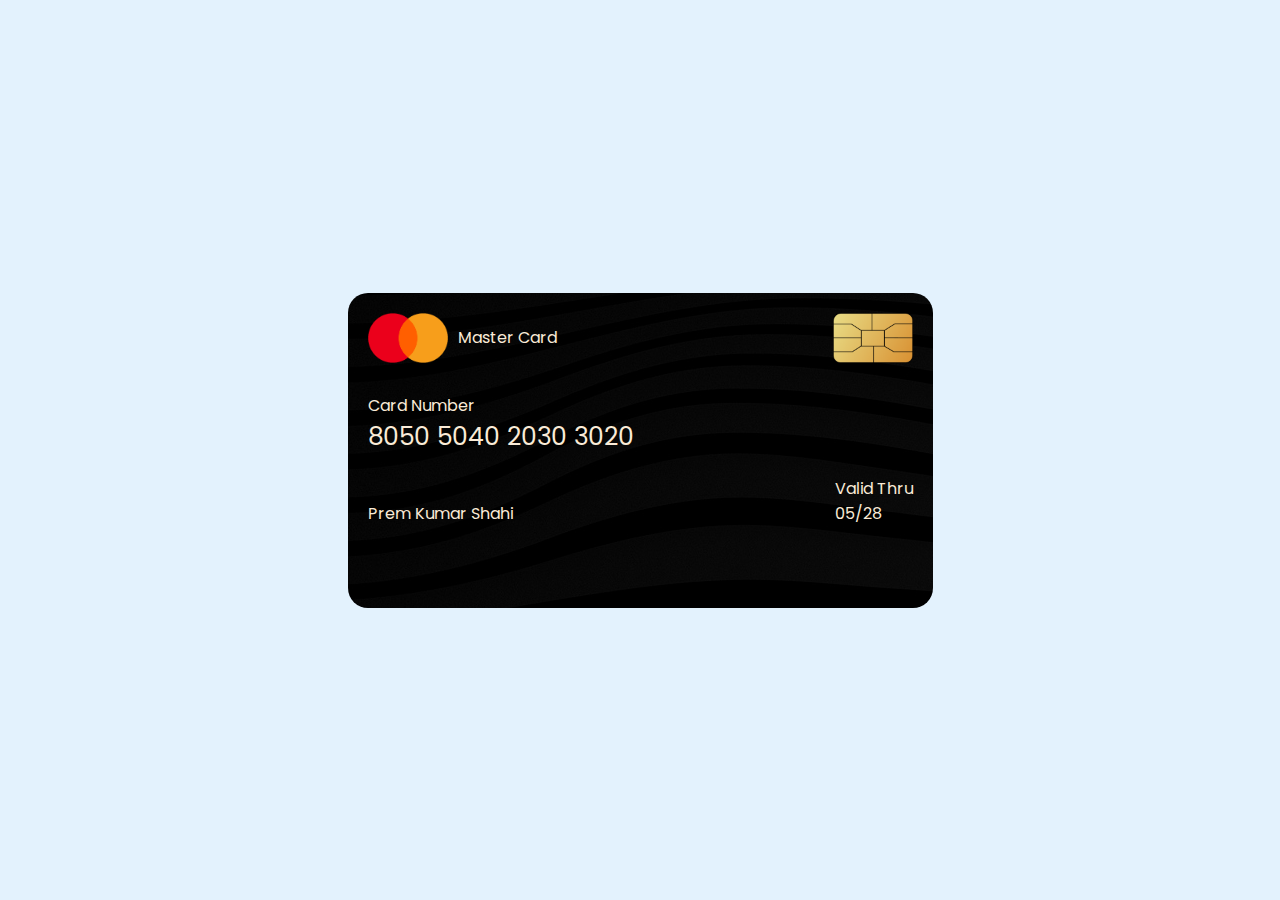
<file: 1- Credit Card UI Design- Starting File/index.html>
<!DOCTYPE html>
<!-- Coding by CodingLab | www.codinglabweb.com-->
<html lang="en">
  <head>
    <meta charset="UTF-8" />
    <meta http-equiv="X-UA-Compatible" content="IE=edge" />
    <meta name="viewport" content="width=device-width, initial-scale=1.0" />
    <title>Credit Card Ui Design</title>
    <link rel="stylesheet" href="style.css" />
  </head>
  <body>
    <div class="container">
      <div class="card">
        <div class="header">
          <section class="logoAndTitle">
            <img src="./images/logo.png" alt="logo" />
            <p class="title">Master Card</p>
          </section>
          <img src="./images/chip.png" alt="chip" />
        </div>
        <div class="info">
          <div class="cardNumber">
            <p>Card Number</p>
            <p class="number">8050 5040 2030 3020</p>
          </div>
          <div class="nameAndExpiry">
            <section class="name"><p>Prem Kumar Shahi</p></section>

            <section class="expiry">
              <p>Valid Thru</p>
              <p>05/28</p>
            </section>
          </div>
        </div>
      </div>
    </div>
  </body>
</html>
</file>
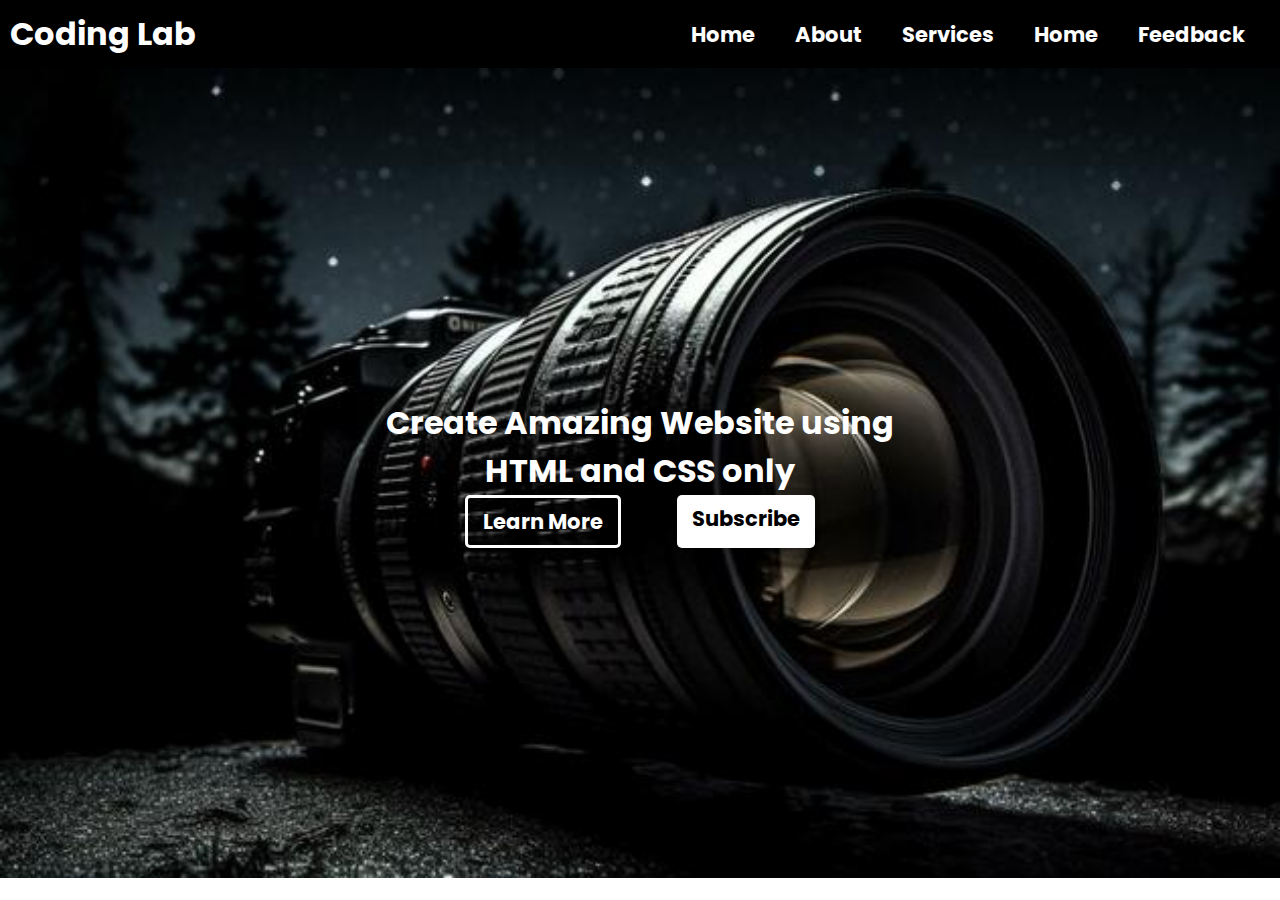
<file: 2- Simple Website Design/index.html>
<!DOCTYPE html>
<html lang="en">
  <head>
    <meta charset="UTF-8" />
    <meta name="viewport" content="width=device-width, initial-scale=1.0" />
    <title>Simple Website Design</title>
    <link rel="stylesheet" href="style.css" />
  </head>
  <body>
    <div class="container">
      <div class="navbar">
        <span class="title">
          <h1>Coding Lab</h1>
        </span>
        <span class="buttons">
          <a href=""><h3>Home</h3></a>
          <a href=""><h3>About</h3></a>
          <a href=""><h3>Services</h3></a>
          <a href=""><h3>Home</h3></a>
          <a href=""><h3>Feedback</h3></a>
        </span>
      </div>
      <div class="websiteBody">
        <div class="textSpan">
          <h1>
            Create Amazing Website using <br />
            HTML and CSS only
          </h1>
        </div>
        <div class="buttonsSpan">
          <a href="" class="buttonOne"><h3>Learn More</h3></a>
          <a href=""><h3>Subscribe</h3></a>
        </div>
      </div>
    </div>
  </body>
</html>
</file>
<file: 1- Credit Card UI Design- Starting File/style.css>
/* Import Google Font - Poppins */
@import url("https://fonts.googleapis.com/css2?family=Poppins:wght@300;400;500;600&display=swap");

* {
  margin: 0;
  padding: 0;
  box-sizing: border-box;
  font-family: "Poppins", sans-serif;
  color: antiquewhite;
}

.container {
  justify-content: center;
  display: flex;
  flex-direction: column;
  align-items: center;
  min-height: 100vh;
  background-color: #e3f2fd;
}
.card {
  width: 65vh;
  height: 35vh;
  border-radius: 20px;
  display: flex;
  flex-direction: column;
  background-image: url("./images/bg.png");
  padding: 20px;
}

.card img {
  width: 80px;
  height: 50px;
}

.header {
  display: flex;
  justify-content: space-between;
}

.logoAndTitle {
  display: flex;
  flex-direction: row;
  align-items: center;
}

.title {
  margin-left: 10px;
}

.cardNumber {
  margin-top: 30px;
}

.number {
  font-size: 25px;
}

.nameAndExpiry {
  display: flex;
  justify-content: space-between;
  flex-direction: row;
  margin-top: 20px;
}

.name {
  display: flex;
  align-items: flex-end;
}
</file>
<file: 2- Simple Website Design/style.css>
/* Import Google Font - Poppins */
@import url("https://fonts.googleapis.com/css2?family=Poppins:wght@300;400;500;600&display=swap");

* {
  margin: 0;
  padding: 0;
  box-sizing: border-box;
  font-family: "Poppins", sans-serif;
}

.navbar {
  display: flex;
  justify-content: space-between;
  background-color: black;
  align-items: center;
  padding: 10px;
  color: #fff;
}

.buttons {
  display: flex;
}

.buttons a {
  margin-right: 10px;
  text-decoration: none;
  font-size: 18px;
  padding: 8px 15px;
  font-weight: 500;
  border-radius: 5px;
  color: #fff;
  transition: all 0.3s ease;
}

.buttons a:hover {
  background: #fff;
  color: black;
}

.websiteBody {
  min-height: 90vh;
  display: flex;
  flex-direction: column;
  font-display: row;
  align-items: center;
  justify-content: center;
  text-align: center;
  background-image: url("./background.jpg");
  background-size: cover;
  color: white;
}

.buttonsSpan {
  display: flex;
  width: 350px;
  justify-content: space-between;
}

.buttonsSpan a {
  text-decoration: none;
  font-size: 18px;
  padding: 8px 15px;
  font-weight: 500;
  border-radius: 5px;
  background-color: #fff;
  color: black;
  transition: all 0.3s ease;
}

.buttonsSpan .buttonOne {
  text-decoration: none;
  font-size: 18px;
  padding: 8px 15px;
  font-weight: 500;
  border-radius: 5px;
  background: transparent;
  color: white;
  transition: all 0.3s ease;
  border-style: solid;
}

.buttonsSpan a:hover {
  text-decoration: none;
  font-size: 18px;
  padding: 8px 15px;
  font-weight: 500;
  border-radius: 5px;
  background-color: #fff;
  color: black;
  transition: all 0.3s ease;
}
</file>
